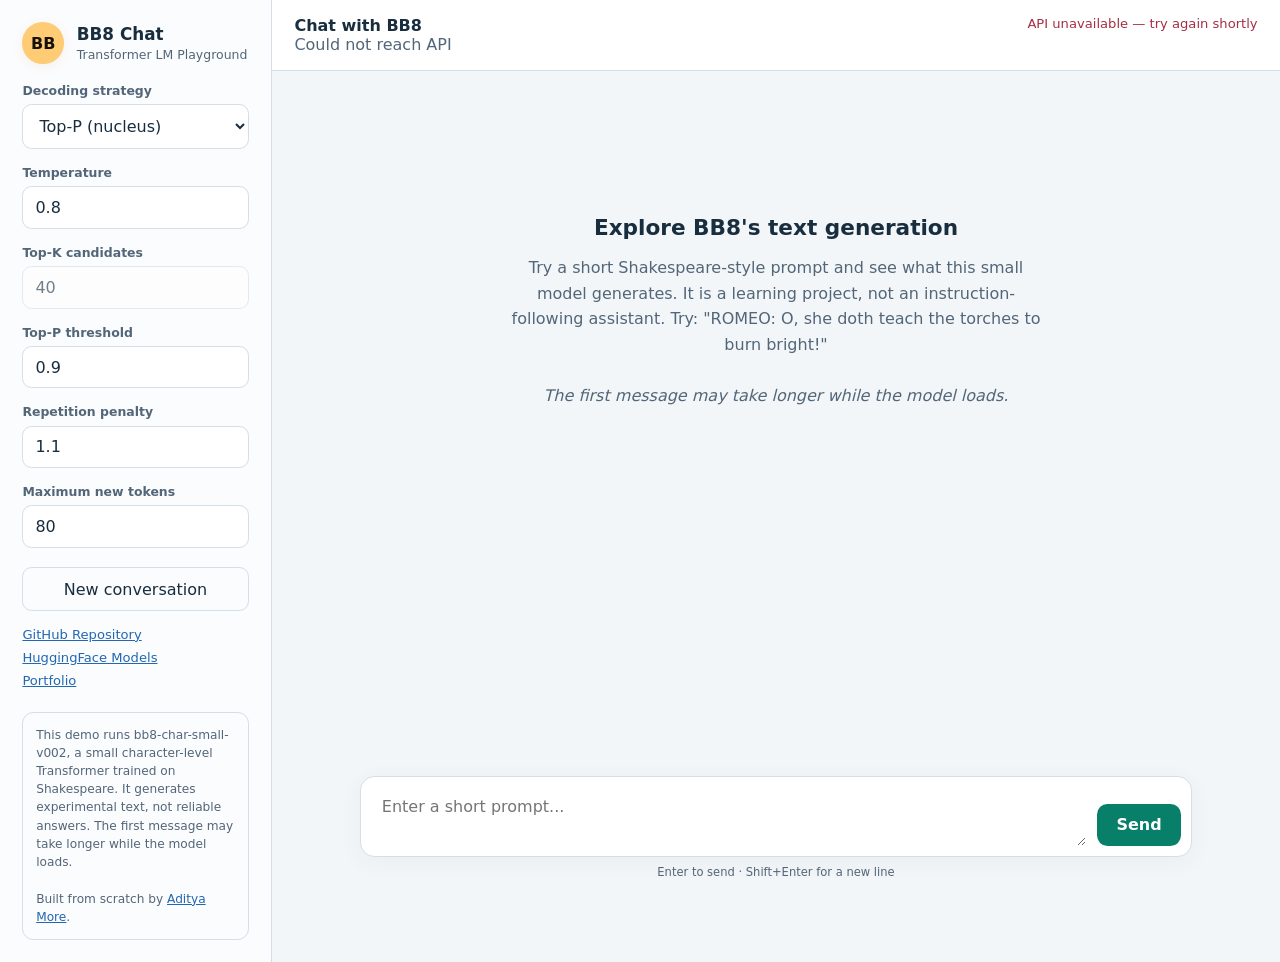
<file: index.html>
<!doctype html>
<html lang="en">
<head>
  <meta charset="utf-8">
  <meta name="viewport" content="width=device-width, initial-scale=1">
  <title>BB8 Chat — Aditya More</title>
  <meta name="description" content="Chat with BB8, a Transformer language model built from scratch. Graduate-level LLM engineering project by Aditya More.">
  <style>
    :root {
      color-scheme: light;
      --page: #f3f6f8;
      --panel: #ffffff;
      --panel-2: #eaf1f8;
      --line: #d4dee7;
      --text: #182d3e;
      --muted: #536679;
      --accent: #087f68;
      --accent-dark: #075f4e;
      --blue: #2267b2;
      --danger: #a72e43;
    }
    * { box-sizing: border-box; }
    body {
      margin: 0; min-height: 100vh;
      background: var(--page); color: var(--text);
      font-family: Inter, ui-sans-serif, system-ui, -apple-system, sans-serif;
    }
    button, input, select, textarea { font: inherit; }

    .app {
      display: grid;
      grid-template-columns: 17rem minmax(0, 1fr);
      min-height: 100vh;
    }

    /* --- Sidebar --- */
    aside {
      padding: 1.4rem;
      background: #fbfcfd;
      border-right: 1px solid var(--line);
      overflow-y: auto;
    }
    .brand { display: flex; align-items: center; gap: 0.8rem; margin-bottom: 1.2rem; }
    .droid {
      display: grid; place-items: center;
      width: 2.6rem; height: 2.6rem; border-radius: 50%;
      background: #ffcb75; color: #17110b; font-weight: 900;
      box-shadow: 0 3px 12px #a6671512;
    }
    h1 { margin: 0; font-size: 1.05rem; }
    .subtitle, .hint, .meta { color: var(--muted); }
    .subtitle { margin-top: 0.2rem; font-size: 0.78rem; }
    label { display: block; margin: 1rem 0 0.38rem; color: var(--muted); font-size: 0.78rem; font-weight: 650; }
    input, select {
      width: 100%; padding: 0.68rem 0.75rem;
      border: 1px solid var(--line); border-radius: 0.6rem;
      background: var(--panel); color: var(--text);
    }
    .secondary {
      width: 100%; margin-top: 1.2rem; padding: 0.7rem;
      border: 1px solid var(--line); border-radius: 0.6rem;
      background: transparent; color: var(--text); cursor: pointer;
    }
    .secondary:hover { border-color: var(--blue); }
    .notice {
      margin-top: 1.5rem; padding: 0.8rem;
      border: 1px solid var(--line); border-radius: 0.7rem;
      color: var(--muted); font-size: 0.76rem; line-height: 1.5;
    }
    .links { margin-top: 1rem; font-size: 0.82rem; }
    .links a { display: block; margin-bottom: 0.5rem; color: var(--blue); }

    /* --- Main area --- */
    main { display: grid; grid-template-rows: auto 1fr auto; min-width: 0; height: 100vh; }
    header {
      display: flex; justify-content: space-between; gap: 1rem;
      padding: 1rem 1.4rem;
      border-bottom: 1px solid var(--line); background: #ffffff;
    }
    #status { font-size: 0.82rem; color: var(--muted); }
    #status.ready { color: #087f68; }
    #status.error { color: var(--danger); }
    #status.loading { color: var(--blue); }

    #messages { overflow-y: auto; padding: 2rem max(1rem, calc((100% - 52rem) / 2)); }
    .empty { max-width: 34rem; margin: 12vh auto 0; text-align: center; color: var(--muted); line-height: 1.6; }
    .empty strong { display: block; margin-bottom: 0.6rem; color: var(--text); font-size: 1.35rem; }

    .message { display: grid; grid-template-columns: 2.4rem minmax(0, 1fr); gap: 0.8rem; margin-bottom: 1.35rem; }
    .avatar {
      display: grid; place-items: center;
      width: 2.25rem; height: 2.25rem; border-radius: 0.55rem;
      background: var(--panel-2); color: var(--blue);
      font-size: 0.72rem; font-weight: 800;
    }
    .message.user .avatar { color: var(--accent); }
    .role { margin-bottom: 0.3rem; font-size: 0.75rem; font-weight: 750; }
    .content { white-space: pre-wrap; overflow-wrap: anywhere; line-height: 1.58; }

    .composer-wrap { padding: 1rem max(1rem, calc((100% - 52rem) / 2)) 1.3rem; background: linear-gradient(transparent, var(--page) 28%); }
    .composer {
      display: grid; grid-template-columns: 1fr auto; gap: 0.7rem;
      padding: 0.65rem; border: 1px solid var(--line); border-radius: 0.9rem;
      background: var(--panel); box-shadow: 0 5px 24px #20364a0c;
    }
    textarea { min-height: 3rem; max-height: 10rem; resize: vertical; padding: 0.65rem; border: 0; outline: 0; background: transparent; color: var(--text); }
    #send {
      align-self: end; min-width: 5.2rem; padding: 0.72rem 1rem;
      border: 0; border-radius: 0.65rem;
      background: var(--accent); color: #ffffff; font-weight: 800; cursor: pointer;
    }
    #send:disabled { cursor: wait; opacity: 0.55; }
    input:disabled { opacity: 0.6; cursor: not-allowed; }
    a { color: var(--blue); }
    .hint { margin: 0.5rem 0 0; text-align: center; font-size: 0.72rem; color: var(--muted); }

    @media (max-width: 760px) {
      .app { grid-template-columns: 1fr; }
      aside { border-right: 0; border-bottom: 1px solid var(--line); max-height: 40vh; }
      header { padding-inline: 1rem; }
      #messages { padding-top: 1.2rem; }
    }
  </style>
</head>
<body>
  <div class="app">
    <aside>
      <div class="brand">
        <div class="droid">BB</div>
        <div>
          <h1>BB8 Chat</h1>
          <div class="subtitle">Transformer LM Playground</div>
        </div>
      </div>

      <label for="strategy">Decoding strategy</label>
      <select id="strategy">
        <option value="greedy">Greedy</option>
        <option value="top_p" selected>Top-P (nucleus)</option>
        <option value="top_k">Top-K</option>
        <option value="temperature">Temperature</option>
      </select>

      <label for="temperature">Temperature</label>
      <input id="temperature" type="number" value="0.8" min="0.1" max="2" step="0.1">

      <label for="topK">Top-K candidates</label>
      <input id="topK" type="number" value="40" min="1" max="200000" disabled>
      <label for="topP">Top-P threshold</label>
      <input id="topP" type="number" value="0.9" min="0.01" max="1" step="0.01">
      <label for="penalty">Repetition penalty</label>
      <input id="penalty" type="number" value="1.1" min="1" max="2" step="0.05">

      <label for="maxTokens">Maximum new tokens</label>
      <input id="maxTokens" type="number" value="80" min="1" max="256">

      <button id="reset" class="secondary" type="button">New conversation</button>

      <div id="credentials" hidden>
        <label for="apiKey">Private demo access key</label>
        <input id="apiKey" type="password" autocomplete="off">
        <p class="hint">Enter the key provided by the demo owner, then retry.</p>
      </div>

      <div class="links">
        <a href="https://github.com/Skywalker1910/BB-8" target="_blank">GitHub Repository</a>
        <a href="https://huggingface.co/Skywalker1910/BB8" target="_blank">HuggingFace Models</a>
        <a href="https://www.adityamore.dev" target="_blank">Portfolio</a>
      </div>

      <div class="notice">
        This demo runs bb8-char-small-v002, a small character-level Transformer
        trained on Shakespeare. It generates experimental text, not reliable
        answers. The first message may take longer while the model loads.
        <br><br>
        Built from scratch by <a href="https://www.adityamore.dev">Aditya More</a>.
      </div>
    </aside>

    <main>
      <header>
        <div>
          <strong>Chat with BB8</strong>
          <div id="model" class="meta">Connecting to API...</div>
        </div>
        <div id="status">Checking API...</div>
      </header>

      <section id="messages" aria-live="polite">
        <div id="empty" class="empty">
          <strong>Explore BB8's text generation</strong>
          Try a short Shakespeare-style prompt and see what this small model generates.
          It is a learning project, not an instruction-following assistant.
          Try: "ROMEO: O, she doth teach the torches to burn bright!"
          <br><br>
          <em>The first message may take longer while the model loads.</em>
        </div>
      </section>

      <div class="composer-wrap">
        <form id="chatForm" class="composer">
          <textarea id="prompt" rows="2" maxlength="2000" placeholder="Enter a short prompt..." aria-label="Message"></textarea>
          <button id="send" type="submit">Send</button>
        </form>
        <p class="hint">Enter to send &middot; Shift+Enter for a new line</p>
      </div>
    </main>
  </div>

  <script>
    // ---- Configuration ----
    // Set your Lambda API URL here after deploying with SAM
    const API_BASE = window.BB8_API_URL || "https://ttbp8n17sc.execute-api.us-east-1.amazonaws.com";

    // ---- State ----
    const history = [];
    const $ = (s) => document.querySelector(s);
    const messagesEl = $("#messages");
    const emptyEl    = $("#empty");
    const form       = $("#chatForm");
    const promptEl   = $("#prompt");
    const sendBtn    = $("#send");
    const statusEl   = $("#status");
    const modelEl    = $("#model");
    const strategyEl = $("#strategy");

    // ---- Decoding controls ----
    function updateControls() {
      const s = strategyEl.value;
      $("#temperature").disabled = s === "greedy";
      $("#topK").disabled  = s !== "top_k";
      $("#topP").disabled  = s !== "top_p";
    }
    strategyEl.addEventListener("change", updateControls);
    updateControls();

    // ---- Messages ----
    function addMessage(role, content) {
      emptyEl.hidden = true;
      const row = document.createElement("article");
      row.className = "message " + role;

      const avatar = document.createElement("div");
      avatar.className = "avatar";
      avatar.textContent = role === "user" ? "YOU" : "BB8";

      const body = document.createElement("div");
      const label = document.createElement("div");
      label.className = "role";
      label.textContent = role === "user" ? "You" : "BB8";
      const text = document.createElement("div");
      text.className = "content";
      text.textContent = content;

      body.append(label, text);
      row.append(avatar, body);
      messagesEl.append(row);
      messagesEl.scrollTop = messagesEl.scrollHeight;
      return body;
    }

    // ---- Health check ----
    async function checkHealth() {
      try {
        statusEl.textContent = "Connecting...";
        statusEl.className = "loading";
        const r = await fetch(API_BASE + "/health", { signal: AbortSignal.timeout(35000) });
        if (!r.ok) throw new Error("API returned " + r.status);
        const h = await r.json();
        const state = h.model_loaded ? "ready" : "loads on first message";
        if (statusEl.textContent === "Connecting...") {
          modelEl.textContent = h.model + " \u00b7 " + state + " \u00b7 " + h.device;
          statusEl.textContent = "API ready";
          statusEl.className = "ready";
        }
      } catch (e) {
        if (statusEl.textContent === "Connecting...") {
          modelEl.textContent = "Could not reach API";
          statusEl.textContent = "API unavailable \u2014 try again shortly";
          statusEl.className = "error";
        }
      }
    }

    // ---- Send message ----
    form.addEventListener("submit", async (e) => {
      e.preventDefault();
      const message = promptEl.value.trim();
      if (!message || sendBtn.disabled) return;

      addMessage("user", message);
      promptEl.value = "";
      sendBtn.disabled = true;
      $("#reset").disabled = true;
      statusEl.textContent = "BB8 is thinking...";
      statusEl.className = "loading";

      const messages = [...history, { role: "user", content: message }];
      while (messages.length > 49 || messages.reduce((sum, item) => sum + item.content.length, 0) > 8000) {
        messages.splice(0, 2);
      }
      const payload = {
        messages,
        strategy: strategyEl.value,
        temperature: Number($("#temperature").value),
        max_new_tokens: Number($("#maxTokens").value),
        top_k: Number($("#topK").value),
        top_p: Number($("#topP").value),
        repetition_penalty: Number($("#penalty").value)
      };

      try {
        const apiKey = $("#apiKey").value.trim();
        const r = await fetch(API_BASE + "/chat", {
          method: "POST",
          headers: {
            "content-type": "application/json",
            ...(apiKey ? {"x-api-key": apiKey} : {})
          },
          body: JSON.stringify(payload),
          signal: AbortSignal.timeout(35000)
        });
        if (r.status === 429) throw new Error("The demo is busy. Please try again shortly.");
        if (r.status === 401) {
          $("#credentials").hidden = false;
          throw new Error("This demo requires an access key. Enter it in the sidebar, then retry.");
        }
        if (r.status === 504) throw new Error("The model took too long to respond. Please try again shortly.");
        const result = await r.json();
        if (!r.ok) throw new Error(result.error || "Generation failed");

        const reply = result.reply || "(no text generated)";
        history.splice(0, history.length, ...messages, { role: "assistant", content: reply });
        addMessage("assistant", reply);
        modelEl.textContent = result.model + " \u00b7 " +
          result.generated_tokens + " tokens \u00b7 " +
          result.latency_ms + " ms";
        statusEl.textContent = "API ready";
        statusEl.className = "ready";
      } catch (error) {
        const detail = error.name === "TimeoutError"
          ? "The request timed out. Please try again shortly."
          : error.message;
        addMessage("assistant", "Error: " + detail);
        if (!promptEl.value) promptEl.value = message;
        statusEl.textContent = "Request failed";
        statusEl.className = "error";
      } finally {
        sendBtn.disabled = false;
        $("#reset").disabled = false;
        promptEl.focus();
      }
    });

    // ---- Keyboard shortcut ----
    promptEl.addEventListener("keydown", (e) => {
      if (e.key === "Enter" && !e.shiftKey) { e.preventDefault(); form.requestSubmit(); }
    });

    // ---- Reset ----
    $("#reset").addEventListener("click", () => {
      history.length = 0;
      messagesEl.querySelectorAll(".message").forEach(m => m.remove());
      emptyEl.hidden = false;
      promptEl.focus();
    });

    // ---- Init ----
    checkHealth();
    promptEl.focus();
  </script>
</body>
</html>
</file>
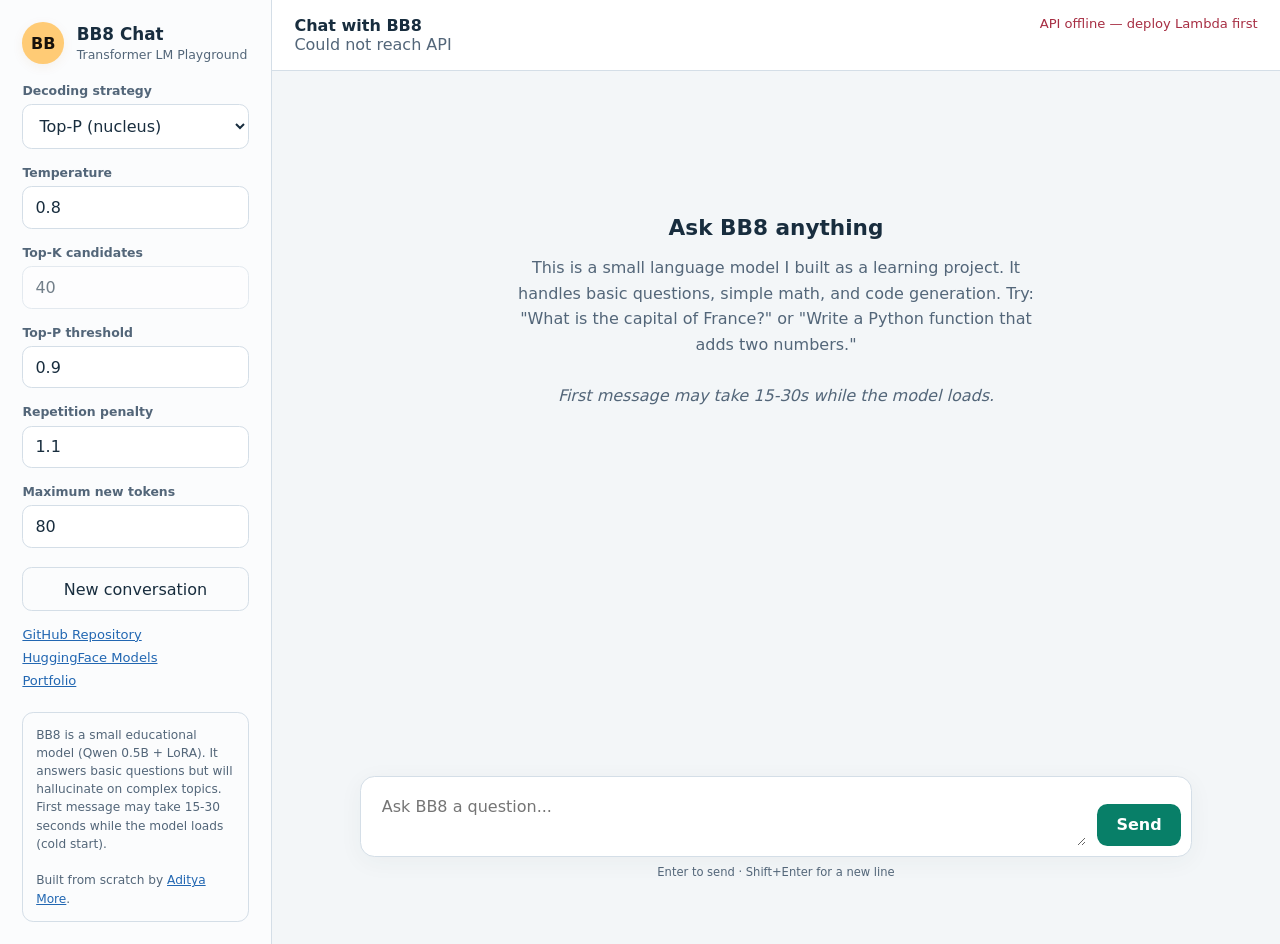
<file: site/index.html>
<!doctype html>
<html lang="en">
<head>
  <meta charset="utf-8">
  <meta name="viewport" content="width=device-width, initial-scale=1">
  <title>BB8 Chat — Aditya More</title>
  <meta name="description" content="Chat with BB8, a Transformer language model built from scratch. Graduate-level LLM engineering project by Aditya More.">
  <style>
    :root {
      color-scheme: light;
      --page: #f3f6f8;
      --panel: #ffffff;
      --panel-2: #eaf1f8;
      --line: #d4dee7;
      --text: #182d3e;
      --muted: #536679;
      --accent: #087f68;
      --accent-dark: #075f4e;
      --blue: #2267b2;
      --danger: #a72e43;
    }
    * { box-sizing: border-box; }
    body {
      margin: 0; min-height: 100vh;
      background: var(--page); color: var(--text);
      font-family: Inter, ui-sans-serif, system-ui, -apple-system, sans-serif;
    }
    button, input, select, textarea { font: inherit; }

    .app {
      display: grid;
      grid-template-columns: 17rem minmax(0, 1fr);
      min-height: 100vh;
    }

    /* --- Sidebar --- */
    aside {
      padding: 1.4rem;
      background: #fbfcfd;
      border-right: 1px solid var(--line);
      overflow-y: auto;
    }
    .brand { display: flex; align-items: center; gap: 0.8rem; margin-bottom: 1.2rem; }
    .droid {
      display: grid; place-items: center;
      width: 2.6rem; height: 2.6rem; border-radius: 50%;
      background: #ffcb75; color: #17110b; font-weight: 900;
      box-shadow: 0 3px 12px #a6671512;
    }
    h1 { margin: 0; font-size: 1.05rem; }
    .subtitle, .hint, .meta { color: var(--muted); }
    .subtitle { margin-top: 0.2rem; font-size: 0.78rem; }
    label { display: block; margin: 1rem 0 0.38rem; color: var(--muted); font-size: 0.78rem; font-weight: 650; }
    input, select {
      width: 100%; padding: 0.68rem 0.75rem;
      border: 1px solid var(--line); border-radius: 0.6rem;
      background: var(--panel); color: var(--text);
    }
    .secondary {
      width: 100%; margin-top: 1.2rem; padding: 0.7rem;
      border: 1px solid var(--line); border-radius: 0.6rem;
      background: transparent; color: var(--text); cursor: pointer;
    }
    .secondary:hover { border-color: var(--blue); }
    .notice {
      margin-top: 1.5rem; padding: 0.8rem;
      border: 1px solid var(--line); border-radius: 0.7rem;
      color: var(--muted); font-size: 0.76rem; line-height: 1.5;
    }
    .links { margin-top: 1rem; font-size: 0.82rem; }
    .links a { display: block; margin-bottom: 0.5rem; color: var(--blue); }

    /* --- Main area --- */
    main { display: grid; grid-template-rows: auto 1fr auto; min-width: 0; height: 100vh; }
    header {
      display: flex; justify-content: space-between; gap: 1rem;
      padding: 1rem 1.4rem;
      border-bottom: 1px solid var(--line); background: #ffffff;
    }
    #status { font-size: 0.82rem; color: var(--muted); }
    #status.ready { color: #087f68; }
    #status.error { color: var(--danger); }
    #status.loading { color: var(--blue); }

    #messages { overflow-y: auto; padding: 2rem max(1rem, calc((100% - 52rem) / 2)); }
    .empty { max-width: 34rem; margin: 12vh auto 0; text-align: center; color: var(--muted); line-height: 1.6; }
    .empty strong { display: block; margin-bottom: 0.6rem; color: var(--text); font-size: 1.35rem; }

    .message { display: grid; grid-template-columns: 2.4rem minmax(0, 1fr); gap: 0.8rem; margin-bottom: 1.35rem; }
    .avatar {
      display: grid; place-items: center;
      width: 2.25rem; height: 2.25rem; border-radius: 0.55rem;
      background: var(--panel-2); color: var(--blue);
      font-size: 0.72rem; font-weight: 800;
    }
    .message.user .avatar { color: var(--accent); }
    .role { margin-bottom: 0.3rem; font-size: 0.75rem; font-weight: 750; }
    .content { white-space: pre-wrap; overflow-wrap: anywhere; line-height: 1.58; }

    .composer-wrap { padding: 1rem max(1rem, calc((100% - 52rem) / 2)) 1.3rem; background: linear-gradient(transparent, var(--page) 28%); }
    .composer {
      display: grid; grid-template-columns: 1fr auto; gap: 0.7rem;
      padding: 0.65rem; border: 1px solid var(--line); border-radius: 0.9rem;
      background: var(--panel); box-shadow: 0 5px 24px #20364a0c;
    }
    textarea { min-height: 3rem; max-height: 10rem; resize: vertical; padding: 0.65rem; border: 0; outline: 0; background: transparent; color: var(--text); }
    #send {
      align-self: end; min-width: 5.2rem; padding: 0.72rem 1rem;
      border: 0; border-radius: 0.65rem;
      background: var(--accent); color: #ffffff; font-weight: 800; cursor: pointer;
    }
    #send:disabled { cursor: wait; opacity: 0.55; }
    input:disabled { opacity: 0.6; cursor: not-allowed; }
    a { color: var(--blue); }
    .hint { margin: 0.5rem 0 0; text-align: center; font-size: 0.72rem; color: var(--muted); }

    @media (max-width: 760px) {
      .app { grid-template-columns: 1fr; }
      aside { border-right: 0; border-bottom: 1px solid var(--line); max-height: 40vh; }
      header { padding-inline: 1rem; }
      #messages { padding-top: 1.2rem; }
    }
  </style>
</head>
<body>
  <div class="app">
    <aside>
      <div class="brand">
        <div class="droid">BB</div>
        <div>
          <h1>BB8 Chat</h1>
          <div class="subtitle">Transformer LM Playground</div>
        </div>
      </div>

      <label for="strategy">Decoding strategy</label>
      <select id="strategy">
        <option value="greedy">Greedy</option>
        <option value="top_p" selected>Top-P (nucleus)</option>
        <option value="top_k">Top-K</option>
        <option value="temperature">Temperature</option>
      </select>

      <label for="temperature">Temperature</label>
      <input id="temperature" type="number" value="0.8" min="0.1" max="2" step="0.1">

      <label for="topK">Top-K candidates</label>
      <input id="topK" type="number" value="40" min="1" max="200000" disabled>
      <label for="topP">Top-P threshold</label>
      <input id="topP" type="number" value="0.9" min="0.01" max="1" step="0.01">
      <label for="penalty">Repetition penalty</label>
      <input id="penalty" type="number" value="1.1" min="1" max="2" step="0.05">

      <label for="maxTokens">Maximum new tokens</label>
      <input id="maxTokens" type="number" value="80" min="1" max="256">

      <button id="reset" class="secondary" type="button">New conversation</button>

      <div class="links">
        <a href="https://github.com/Skywalker1910/BB-8" target="_blank">GitHub Repository</a>
        <a href="https://huggingface.co/Skywalker1910/BB8" target="_blank">HuggingFace Models</a>
        <a href="https://www.adityamore.dev" target="_blank">Portfolio</a>
      </div>

      <div class="notice">
        BB8 is a small educational model (Qwen 0.5B + LoRA). It answers basic
        questions but will hallucinate on complex topics. First message may take
        15-30 seconds while the model loads (cold start).
        <br><br>
        Built from scratch by <a href="https://www.adityamore.dev">Aditya More</a>.
      </div>
    </aside>

    <main>
      <header>
        <div>
          <strong>Chat with BB8</strong>
          <div id="model" class="meta">Connecting to API...</div>
        </div>
        <div id="status">Checking API...</div>
      </header>

      <section id="messages" aria-live="polite">
        <div id="empty" class="empty">
          <strong>Ask BB8 anything</strong>
          This is a small language model I built as a learning project.
          It handles basic questions, simple math, and code generation.
          Try: "What is the capital of France?" or "Write a Python function that adds two numbers."
          <br><br>
          <em>First message may take 15-30s while the model loads.</em>
        </div>
      </section>

      <div class="composer-wrap">
        <form id="chatForm" class="composer">
          <textarea id="prompt" rows="2" placeholder="Ask BB8 a question..." aria-label="Message"></textarea>
          <button id="send" type="submit">Send</button>
        </form>
        <p class="hint">Enter to send &middot; Shift+Enter for a new line</p>
      </div>
    </main>
  </div>

  <script>
    // ---- Configuration ----
    // Set your Lambda API URL here after deploying with SAM
    const API_BASE = window.BB8_API_URL || "https://YOUR_API_ID.execute-api.us-east-1.amazonaws.com";
    const API_KEY  = window.BB8_API_KEY || "";

    // ---- State ----
    const history = [];
    const $ = (s) => document.querySelector(s);
    const messagesEl = $("#messages");
    const emptyEl    = $("#empty");
    const form       = $("#chatForm");
    const promptEl   = $("#prompt");
    const sendBtn    = $("#send");
    const statusEl   = $("#status");
    const modelEl    = $("#model");
    const strategyEl = $("#strategy");

    // ---- Decoding controls ----
    function updateControls() {
      const s = strategyEl.value;
      $("#temperature").disabled = s === "greedy";
      $("#topK").disabled  = s !== "top_k";
      $("#topP").disabled  = s !== "top_p";
    }
    strategyEl.addEventListener("change", updateControls);
    updateControls();

    // ---- Messages ----
    function addMessage(role, content) {
      emptyEl.hidden = true;
      const row = document.createElement("article");
      row.className = "message " + role;

      const avatar = document.createElement("div");
      avatar.className = "avatar";
      avatar.textContent = role === "user" ? "YOU" : "BB8";

      const body = document.createElement("div");
      const label = document.createElement("div");
      label.className = "role";
      label.textContent = role === "user" ? "You" : "BB8";
      const text = document.createElement("div");
      text.className = "content";
      text.textContent = content;

      body.append(label, text);
      row.append(avatar, body);
      messagesEl.append(row);
      messagesEl.scrollTop = messagesEl.scrollHeight;
      return body;
    }

    // ---- Health check ----
    async function checkHealth() {
      try {
        statusEl.textContent = "Connecting...";
        statusEl.className = "loading";
        const r = await fetch(API_BASE + "/health", {
          headers: API_KEY ? {"x-api-key": API_KEY} : {}
        });
        if (!r.ok) throw new Error("API returned " + r.status);
        const h = await r.json();
        const state = h.model_loaded ? "ready" : "loads on first message";
        modelEl.textContent = h.model + " \u00b7 " + state + " \u00b7 " + h.device;
        statusEl.textContent = "API ready";
        statusEl.className = "ready";
      } catch (e) {
        modelEl.textContent = "Could not reach API";
        statusEl.textContent = "API offline \u2014 deploy Lambda first";
        statusEl.className = "error";
      }
    }

    // ---- Send message ----
    form.addEventListener("submit", async (e) => {
      e.preventDefault();
      const message = promptEl.value.trim();
      if (!message || sendBtn.disabled) return;

      addMessage("user", message);
      promptEl.value = "";
      sendBtn.disabled = true;
      statusEl.textContent = "BB8 is thinking...";
      statusEl.className = "loading";

      const payload = {
        messages: [{ role: "user", content: message }],
        strategy: strategyEl.value,
        temperature: Number($("#temperature").value),
        max_new_tokens: Number($("#maxTokens").value),
        top_k: Number($("#topK").value),
        top_p: Number($("#topP").value),
        repetition_penalty: Number($("#penalty").value)
      };

      try {
        const r = await fetch(API_BASE + "/chat", {
          method: "POST",
          headers: {
            "content-type": "application/json",
            ...(API_KEY ? {"x-api-key": API_KEY} : {})
          },
          body: JSON.stringify(payload)
        });
        const result = await r.json();
        if (!r.ok) throw new Error(result.error || "Generation failed");

        const reply = result.reply || "(no text generated)";
        history.push(
          { role: "user", content: message },
          { role: "assistant", content: reply }
        );
        addMessage("assistant", reply);
        modelEl.textContent = result.model + " \u00b7 " +
          result.generated_tokens + " tokens \u00b7 " +
          result.latency_ms + " ms";
        statusEl.textContent = "API ready";
        statusEl.className = "ready";
      } catch (error) {
        addMessage("assistant", "Error: " + error.message);
        statusEl.textContent = "Request failed";
        statusEl.className = "error";
      } finally {
        sendBtn.disabled = false;
        promptEl.focus();
      }
    });

    // ---- Keyboard shortcut ----
    promptEl.addEventListener("keydown", (e) => {
      if (e.key === "Enter" && !e.shiftKey) { e.preventDefault(); form.requestSubmit(); }
    });

    // ---- Reset ----
    $("#reset").addEventListener("click", () => {
      history.length = 0;
      messagesEl.querySelectorAll(".message").forEach(m => m.remove());
      emptyEl.hidden = false;
      promptEl.focus();
    });

    // ---- Init ----
    checkHealth();
    promptEl.focus();
  </script>
</body>
</html>
</file>
